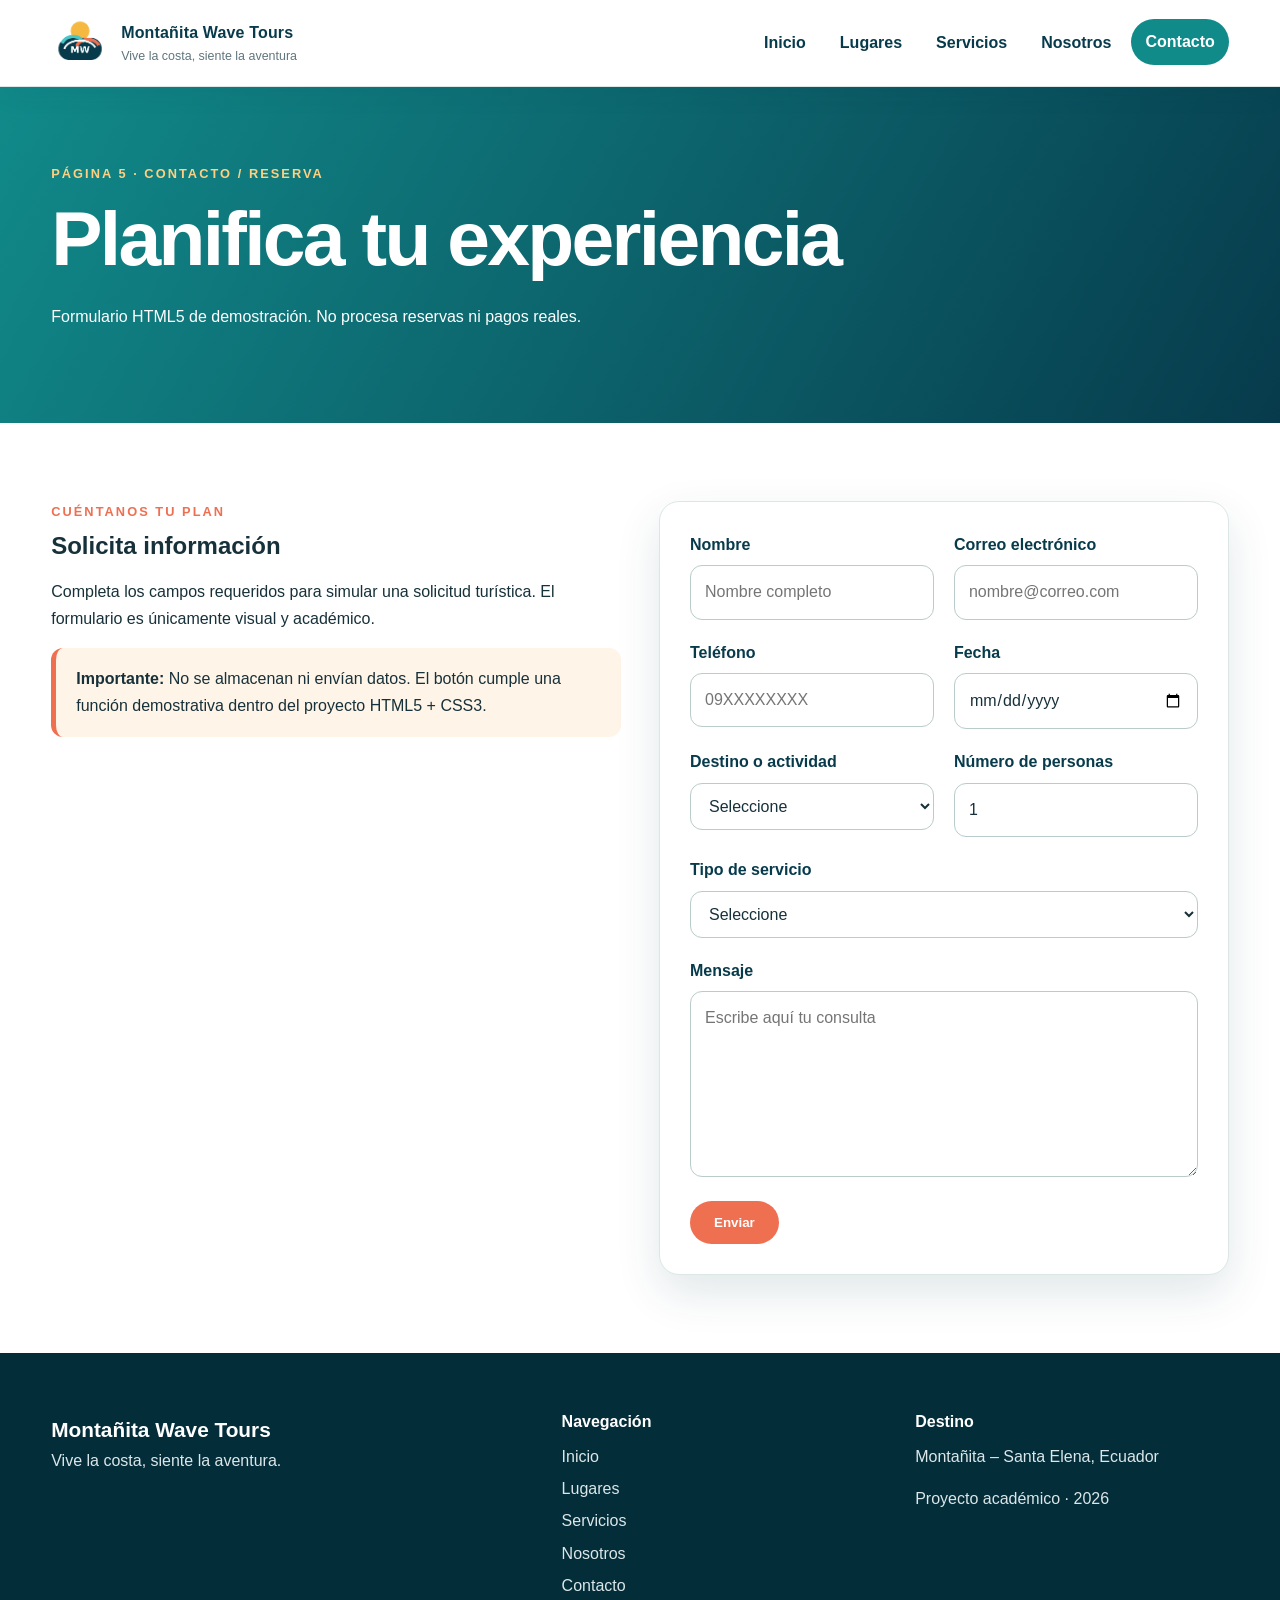
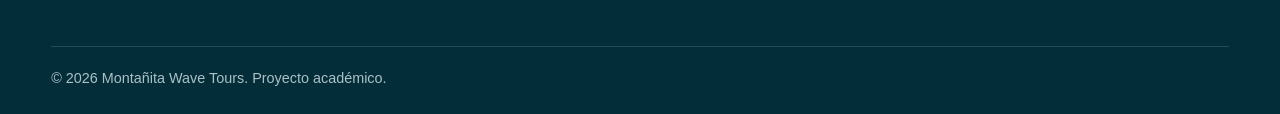
<file: contacto.html>
<!DOCTYPE html>
<html lang="es">
<head>
    <meta charset="UTF-8">
    <meta name="viewport" content="width=device-width, initial-scale=1.0">
    <meta name="description" content="Formulario académico de contacto y reserva de Montañita Wave Tours.">
    <title>Contacto / Reserva | Montañita Wave Tours</title>
    <link rel="stylesheet" href="css/styles.css">
</head>
<body>
    <header class="site-header">
        <div class="container nav-wrap">
            <a class="brand" href="index.html" aria-label="Ir al inicio de Montañita Wave Tours">
                <img src="images/logo.png" alt="Logotipo de Montañita Wave Tours">
                <div>
                    <span class="brand-name">Montañita Wave Tours</span>
                    <span class="brand-tagline">Vive la costa, siente la aventura</span>
                </div>
            </a>

            <nav class="main-nav" aria-label="Menú principal">
                <a href="index.html">Inicio</a>
                <a href="destinos.html">Lugares</a>
                <a href="servicios.html">Servicios</a>
                <a href="nosotros.html">Nosotros</a>
                <a class="active" href="contacto.html">Contacto</a>
            </nav>
        </div>
    </header>

    <main>
        <section class="page-hero">
            <div class="container">
                <p class="eyebrow">Página 5 · Contacto / Reserva</p>
                <h1>Planifica tu experiencia</h1>
                <p>Formulario HTML5 de demostración. No procesa reservas ni pagos reales.</p>
            </div>
        </section>

        <section class="section">
            <div class="container contact-layout">
                <div>
                    <p class="eyebrow">Cuéntanos tu plan</p>
                    <h2>Solicita información</h2>
                    <p>
                        Completa los campos requeridos para simular una solicitud turística.
                        El formulario es únicamente visual y académico.
                    </p>

                    <div class="notice">
                        <strong>Importante:</strong>
                        No se almacenan ni envían datos. El botón cumple una función
                        demostrativa dentro del proyecto HTML5 + CSS3.
                    </div>
                </div>

                <form class="contact-form" action="#" method="get">
                    <div class="form-grid">

                        <div class="form-field">
                            <label for="nombre">Nombre</label>
                            <input id="nombre" name="nombre" type="text" required placeholder="Nombre completo">
                        </div>

                        <div class="form-field">
                            <label for="correo">Correo electrónico</label>
                            <input id="correo" name="correo" type="email" required placeholder="nombre@correo.com">
                        </div>

                        <div class="form-field">
                            <label for="telefono">Teléfono</label>
                            <input id="telefono" name="telefono" type="tel" required placeholder="09XXXXXXXX">
                        </div>

                        <div class="form-field">
                            <label for="fecha">Fecha</label>
                            <input id="fecha" name="fecha" type="date" required>
                        </div>

                        <div class="form-field">
                            <label for="actividad">Destino o actividad</label>
                            <select id="actividad" name="actividad" required>
                                <option value="">Seleccione</option>
                                <option>Playa de Montañita</option>
                                <option>La Punta / Surf</option>
                                <option>Estero de Montañita</option>
                                <option>Ruta gastronómica</option>
                                <option>Paseo por el centro</option>
                                <option>Atardecer y fotografía</option>
                            </select>
                        </div>

                        <div class="form-field">
                            <label for="personas">Número de personas</label>
                            <input id="personas" name="personas" type="number" min="1" max="20" value="1" required>
                        </div>

                        <div class="form-field form-field-full">
                            <label for="servicio">Tipo de servicio</label>
                            <select id="servicio" name="servicio" required>
                                <option value="">Seleccione</option>
                                <option>Alojamiento</option>
                                <option>Tour gastronómico</option>
                                <option>Tour cultural</option>
                                <option>Tour de aventura / surf</option>
                                <option>Paquete de fin de semana</option>
                                <option>Excursión de un día</option>
                            </select>
                        </div>

                        <div class="form-field form-field-full">
                            <label for="mensaje">Mensaje</label>
                            <textarea id="mensaje" name="mensaje" rows="6" required placeholder="Escribe aquí tu consulta"></textarea>
                        </div>

                    </div>

                    <button class="btn btn-primary submit-btn" type="submit">Enviar</button>
                </form>
            </div>
        </section>
    </main>

    <footer class="site-footer">
        <div class="container footer-grid">
            <div>
                <strong>Montañita Wave Tours</strong>
                <p>Vive la costa, siente la aventura.</p>
            </div>

            <div>
                <h2 class="footer-title">Navegación</h2>
                <a href="index.html">Inicio</a>
                <a href="destinos.html">Lugares</a>
                <a href="servicios.html">Servicios</a>
                <a href="nosotros.html">Nosotros</a>
                <a href="contacto.html">Contacto</a>
            </div>

            <div>
                <h2 class="footer-title">Destino</h2>
                <p>Montañita – Santa Elena, Ecuador</p>
                <p>Proyecto académico · 2026</p>
            </div>
        </div>

        <div class="container footer-bottom">
            © 2026 Montañita Wave Tours. Proyecto académico.
        </div>
    </footer>
</body>
</html>
</file>
<file: css/styles.css>
/* =========================================================
   MONTAÑITA WAVE TOURS
   Hoja de estilos principal - HTML5 + CSS3
   ========================================================= */

:root {
    --navy: #073b4c;
    --navy-dark: #042d3a;
    --teal: #118a8a;
    --aqua: #49c6c8;
    --sand: #f5ead7;
    --coral: #ef6f51;
    --sun: #f5b942;
    --white: #ffffff;
    --ink: #17313a;
    --muted: #60757d;
    --soft: #f7faf9;
    --border: #dce7e5;
    --shadow: 0 18px 45px rgba(7, 59, 76, 0.12);
    --radius: 20px;
    --max-width: 1180px;
}

* {
    box-sizing: border-box;
}

html {
    scroll-behavior: smooth;
}

body {
    margin: 0;
    font-family: "Segoe UI", Arial, sans-serif;
    color: var(--ink);
    background: var(--white);
    line-height: 1.65;
}

img {
    display: block;
    max-width: 100%;
}

a {
    color: inherit;
}

h1,
h2,
h3,
p {
    margin-top: 0;
}

h1,
h2,
h3 {
    line-height: 1.15;
}

.container {
    width: min(92%, var(--max-width));
    margin-inline: auto;
}

/* =======================
   Encabezado y navegación
   ======================= */

.site-header {
    position: sticky;
    top: 0;
    z-index: 50;
    background: rgba(255, 255, 255, 0.97);
    border-bottom: 1px solid var(--border);
    box-shadow: 0 8px 25px rgba(7, 59, 76, 0.06);
}

.nav-wrap {
    min-height: 86px;
    display: flex;
    align-items: center;
    justify-content: space-between;
    gap: 24px;
}

.brand {
    display: flex;
    align-items: center;
    gap: 12px;
    text-decoration: none;
}

.brand img {
    width: 58px;
    height: 58px;
    object-fit: contain;
}

.brand-name,
.brand-tagline {
    display: block;
}

.brand-name {
    font-weight: 800;
    color: var(--navy);
    letter-spacing: 0.01em;
}

.brand-tagline {
    font-size: 0.78rem;
    color: var(--muted);
}

.main-nav {
    display: flex;
    align-items: center;
    flex-wrap: wrap;
    gap: 6px;
}

.main-nav a {
    padding: 10px 14px;
    border-radius: 999px;
    text-decoration: none;
    font-weight: 700;
    color: var(--navy);
    transition: background-color 0.2s ease, color 0.2s ease, transform 0.2s ease;
}

.main-nav a:hover,
.main-nav a:focus,
.main-nav a.active {
    color: var(--white);
    background: var(--teal);
    transform: translateY(-1px);
    outline: none;
}

/* =======================
   Hero de inicio
   ======================= */

.hero {
    position: relative;
    min-height: 640px;
    display: grid;
    align-items: center;
    color: var(--white);
    background-image: url("https://upload.wikimedia.org/wikipedia/commons/d/da/Atardecer_en_Monta%C3%B1ita.jpg");
    background-position: center;
    background-size: cover;
}

.hero-overlay {
    position: absolute;
    inset: 0;
    background: linear-gradient(90deg, rgba(4, 45, 58, 0.86), rgba(4, 45, 58, 0.35));
}

.hero-content {
    position: relative;
    z-index: 2;
    max-width: 760px;
    padding-block: 90px;
}

.hero h1,
.page-hero h1 {
    font-size: clamp(2.5rem, 6vw, 5rem);
    margin-bottom: 22px;
    letter-spacing: -0.035em;
}

.hero-text {
    max-width: 680px;
    font-size: 1.18rem;
    color: rgba(255, 255, 255, 0.92);
}

.eyebrow {
    margin-bottom: 10px;
    color: var(--coral);
    font-size: 0.8rem;
    font-weight: 800;
    letter-spacing: 0.16em;
    text-transform: uppercase;
}

.hero .eyebrow,
.page-hero .eyebrow,
.photo-band .eyebrow {
    color: #ffd081;
}

.hero-actions {
    display: flex;
    flex-wrap: wrap;
    gap: 12px;
    margin-top: 32px;
}

/* =======================
   Botones
   ======================= */

.btn {
    display: inline-block;
    border: 2px solid transparent;
    border-radius: 999px;
    padding: 12px 22px;
    text-decoration: none;
    font-weight: 800;
    cursor: pointer;
    transition: transform 0.2s ease, box-shadow 0.2s ease, background-color 0.2s ease;
}

.btn:hover,
.btn:focus {
    transform: translateY(-2px);
    box-shadow: 0 12px 25px rgba(7, 59, 76, 0.18);
    outline: 3px solid rgba(73, 198, 200, 0.25);
    outline-offset: 2px;
}

.btn-primary {
    background: var(--coral);
    color: var(--white);
}

.btn-primary:hover,
.btn-primary:focus {
    background: #d9573b;
}

.btn-outline {
    border-color: var(--white);
    color: var(--white);
    background: transparent;
}

.btn-small {
    padding: 9px 16px;
    background: var(--teal);
    color: var(--white);
}

.btn-light {
    background: var(--white);
    color: var(--navy);
}

/* =======================
   Secciones
   ======================= */

.section {
    padding: 78px 0;
}

.section-soft {
    background: var(--soft);
}

.section-heading {
    max-width: 780px;
    margin: 0 auto 42px;
    text-align: center;
}

.section-heading h2 {
    font-size: clamp(2rem, 4vw, 3.2rem);
    margin-bottom: 14px;
}

.split-heading {
    max-width: none;
    display: flex;
    align-items: end;
    justify-content: space-between;
    gap: 24px;
    text-align: left;
}

.text-link {
    color: var(--teal);
    font-weight: 800;
    text-decoration: none;
}

.text-link:hover,
.text-link:focus {
    text-decoration: underline;
}

/* =======================
   Tarjetas y grids
   ======================= */

.feature-grid {
    display: grid;
    grid-template-columns: repeat(4, 1fr);
    gap: 20px;
}

.feature-card,
.values-grid article,
.mission-grid article {
    padding: 26px;
    background: var(--white);
    border: 1px solid var(--border);
    border-radius: var(--radius);
    box-shadow: 0 10px 30px rgba(7, 59, 76, 0.06);
}

.feature-icon {
    font-size: 2rem;
}

.card-grid {
    display: grid;
    gap: 26px;
}

.card-grid-2 {
    grid-template-columns: repeat(2, 1fr);
}

.card-grid-3 {
    grid-template-columns: repeat(3, 1fr);
}

.place-card {
    overflow: hidden;
    background: var(--white);
    border: 1px solid var(--border);
    border-radius: var(--radius);
    box-shadow: var(--shadow);
    transition: transform 0.2s ease;
}

.place-card:hover {
    transform: translateY(-4px);
}

.place-card img {
    width: 100%;
    height: 290px;
    object-fit: cover;
}

.card-body {
    padding: 26px;
}

.card-kicker {
    margin-bottom: 8px;
    color: var(--coral);
    font-size: 0.76rem;
    font-weight: 800;
    letter-spacing: 0.14em;
    text-transform: uppercase;
}

.card-body h2,
.card-body h3 {
    color: var(--navy);
}

/* =======================
   Encabezados internos
   ======================= */

.page-hero {
    padding: 76px 0;
    color: var(--white);
    background: linear-gradient(120deg, var(--teal), var(--navy));
}

.page-hero p {
    max-width: 760px;
}

/* =======================
   Servicios
   ======================= */

.service-grid {
    display: grid;
    grid-template-columns: repeat(3, 1fr);
    gap: 24px;
}

.service-card {
    position: relative;
    overflow: hidden;
    background: var(--white);
    border: 1px solid var(--border);
    border-radius: var(--radius);
    box-shadow: var(--shadow);
}

.service-card-photo > img {
    width: 100%;
    height: 210px;
    object-fit: cover;
}

.service-content {
    padding: 26px;
}

.service-number {
    display: inline-flex;
    width: 42px;
    height: 42px;
    align-items: center;
    justify-content: center;
    margin-bottom: 12px;
    border-radius: 50%;
    background: var(--sand);
    color: var(--navy);
    font-weight: 900;
}

.service-card ul {
    padding-left: 20px;
}

.service-card-accent {
    background: var(--navy);
    color: var(--white);
}

.service-card-accent h2,
.service-card-accent .card-kicker {
    color: var(--white);
}

.services-note {
    margin-top: 34px;
}

/* =======================
   Nosotros
   ======================= */

.two-column,
.contact-layout {
    display: grid;
    grid-template-columns: 1fr 1fr;
    gap: 38px;
    align-items: start;
}

.align-center {
    align-items: center;
}

.fact-box,
.contact-form {
    padding: 30px;
    border: 1px solid var(--border);
    border-radius: var(--radius);
    background: var(--white);
    box-shadow: var(--shadow);
}

.mission-grid {
    display: grid;
    grid-template-columns: repeat(2, 1fr);
    gap: 26px;
}

.values-grid {
    display: grid;
    grid-template-columns: repeat(4, 1fr);
    gap: 20px;
}

.values-grid article {
    border-left: 5px solid var(--coral);
}

.rounded-photo {
    width: 100%;
    border-radius: var(--radius);
    box-shadow: var(--shadow);
}

.check-list {
    padding-left: 20px;
}

/* =======================
   Formulario
   ======================= */

.form-grid {
    display: grid;
    grid-template-columns: repeat(2, 1fr);
    gap: 20px;
}

.form-field {
    display: flex;
    flex-direction: column;
    gap: 7px;
}

.form-field-full {
    grid-column: 1 / -1;
}

label {
    color: var(--navy);
    font-weight: 800;
}

input,
select,
textarea {
    width: 100%;
    padding: 13px 14px;
    border: 1px solid #b9cbca;
    border-radius: 12px;
    color: var(--ink);
    background: var(--white);
    font: inherit;
}

textarea {
    resize: vertical;
}

input:focus,
select:focus,
textarea:focus {
    border-color: var(--teal);
    outline: 3px solid rgba(17, 138, 138, 0.16);
}

.submit-btn {
    margin-top: 24px;
}

.notice {
    padding: 18px 20px;
    border-left: 5px solid var(--coral);
    border-radius: 12px;
    background: #fff4e8;
}

/* =======================
   Banda fotográfica
   ======================= */

.photo-band {
    min-height: 430px;
    display: grid;
    align-items: center;
    color: var(--white);
    background-image:
        linear-gradient(rgba(4, 45, 58, 0.48), rgba(4, 45, 58, 0.72)),
        url("https://upload.wikimedia.org/wikipedia/commons/d/da/Atardecer_en_Monta%C3%B1ita.jpg");
    background-size: cover;
    background-position: center;
}

.photo-band-content {
    max-width: 760px;
}

.photo-band h2 {
    font-size: clamp(2.2rem, 5vw, 4rem);
}

/* =======================
   Footer
   ======================= */

.site-footer {
    padding: 60px 0 24px;
    color: #dbe7e8;
    background: var(--navy-dark);
}

.footer-grid {
    display: grid;
    grid-template-columns: 1.5fr 1fr 1fr;
    gap: 40px;
}

.footer-grid strong {
    color: var(--white);
    font-size: 1.3rem;
}

.footer-title {
    margin-bottom: 12px;
    color: var(--white);
    font-size: 1rem;
}

.footer-grid a {
    display: block;
    width: fit-content;
    margin: 6px 0;
    color: #dbe7e8;
    text-decoration: none;
}

.footer-grid a:hover,
.footer-grid a:focus {
    color: var(--sun);
    text-decoration: underline;
}

.footer-bottom {
    margin-top: 40px;
    padding-top: 20px;
    border-top: 1px solid rgba(255, 255, 255, 0.14);
    color: #aac1c5;
    font-size: 0.9rem;
}

/* =========================================================
   DISEÑO RESPONSIVE OBLIGATORIO
   ========================================================= */

@media (max-width: 980px) {
    .nav-wrap {
        min-height: auto;
        padding: 14px 0;
        gap: 12px;
    }

    .main-nav {
        gap: 2px;
    }

    .main-nav a {
        padding: 8px 10px;
        font-size: 0.92rem;
    }

    .feature-grid,
    .values-grid,
    .service-grid {
        grid-template-columns: repeat(2, 1fr);
    }

    .card-grid-3 {
        grid-template-columns: repeat(2, 1fr);
    }
}

@media (max-width: 760px) {
    .nav-wrap {
        flex-direction: column;
        align-items: stretch;
        padding: 14px 0;
    }

    .brand {
        justify-content: center;
    }

    .main-nav {
        width: 100%;
        display: grid;
        grid-template-columns: 1fr 1fr;
        gap: 8px;
    }

    .main-nav a {
        width: 100%;
        text-align: center;
    }

    .main-nav a:last-child {
        grid-column: 1 / -1;
    }

    .hero {
        min-height: 560px;
    }

    .section {
        padding: 62px 0;
    }

    .split-heading {
        align-items: flex-start;
        flex-direction: column;
    }

    .feature-grid,
    .card-grid-2,
    .card-grid-3,
    .service-grid,
    .mission-grid,
    .values-grid,
    .two-column,
    .contact-layout,
    .footer-grid {
        grid-template-columns: 1fr;
    }

    .form-grid {
        grid-template-columns: 1fr;
    }

    .form-field-full {
        grid-column: auto;
    }

    .place-card img {
        height: 250px;
    }
}

@media (max-width: 520px) {
    .container {
        width: min(94%, var(--max-width));
    }

    .brand-tagline {
        display: none;
    }

    .brand-name {
        font-size: 0.95rem;
    }

    .hero h1,
    .page-hero h1 {
        font-size: 2.45rem;
    }

    .place-card img {
        height: 220px;
    }

    .service-content,
    .card-body,
    .contact-form {
        padding: 22px;
    }
}
</file>
